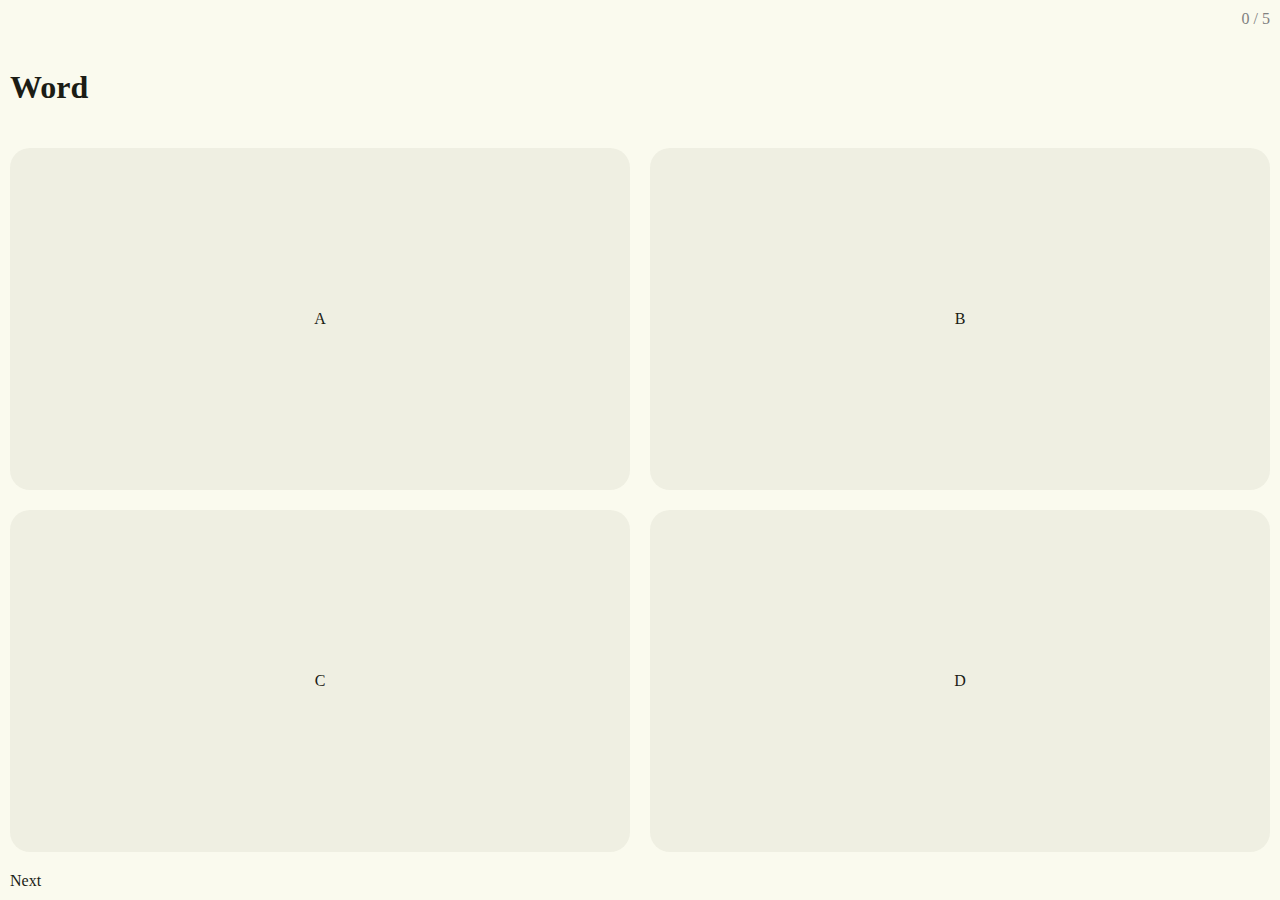
<file: pages/test/index.html>
<!DOCTYPE html>
<html>

<head>
    <meta charset="UTF-8">
    <meta name="viewport" content="width=device-width, initial-scale=1">
    <meta name="theme-color" content="#fafaee" />

    <title>Test</title>

    <link rel="stylesheet" href="../../style/theme/light.css">
    <link rel="stylesheet" href="../../style/style.css">

    <link rel="stylesheet" href="https://fonts.googleapis.com/css2?family=Material+Symbols+Rounded:opsz,wght,FILL,GRAD@24,400,1,0" />
    <link href="https://fonts.googleapis.com/css2?family=Roboto:ital,wght@0,100..900;1,100..900&display=swap" rel="stylesheet">

    <script type="importmap">
        {
            "imports": {
                "@material/web/": "https://esm.run/@material/web/"
            }
        }
    </script>

    <script type="module">
        import '@material/web/all.js';
        import { styles as typescaleStyles } from '@material/web/typography/md-typescale-styles.js';

        document.adoptedStyleSheets.push(typescaleStyles.styleSheet);
    </script>

    <style>
        :root {
            --md-linear-progress-track-height: 20px;
            --md-linear-progress-track-shape: 10px;
            --md-linear-progress-active-indicator-height: 20px;
            /* --md-sys-color-primary: #006A6A; */
            /* --md-sys-color-surface-container-highest: #DDE4E3; */
        }

        body {
            padding: 10px;
            margin: 0;
            box-sizing: border-box;
            display: flex;
            flex-direction: column;
            height: 100svh;
            gap: 20px;
        }

        #progress {
            display: flex;
            gap: 10px;
            align-items: center;

            md-linear-progress {
                flex: 1;
            }

            span {
                color: grey;
            }
        }

        #grid {
            display: grid;
            grid-template-columns: repeat(2, 1fr);
            flex: 1;
            gap: 20px;

            span {
                background: var(--md-sys-color-surface-container);
                border-radius: 20px;
                display: flex;
                align-items: center;
                justify-content: center;
            }
        }
    </style>
</head>

<body>
    <div id="progress">
        <md-linear-progress id="progress-bar" four-color></md-linear-progress>
        <span id="counter">0 / 5</span>
    </div>

    <h1 id="word">Word</h1>

    <div id="grid">
        <span>A</span>
        <span>B</span>
        <span>C</span>
        <span>D</span>
    </div>

    <md-filled-button id="next">Next</md-filled-button>
    
    <!-- <script src="//cdn.jsdelivr.net/npm/eruda"></script> -->
    <!-- <script>eruda.init();</script> -->
    
    <script type="module" src="main.js"></script>
</body>

</html>
</file>
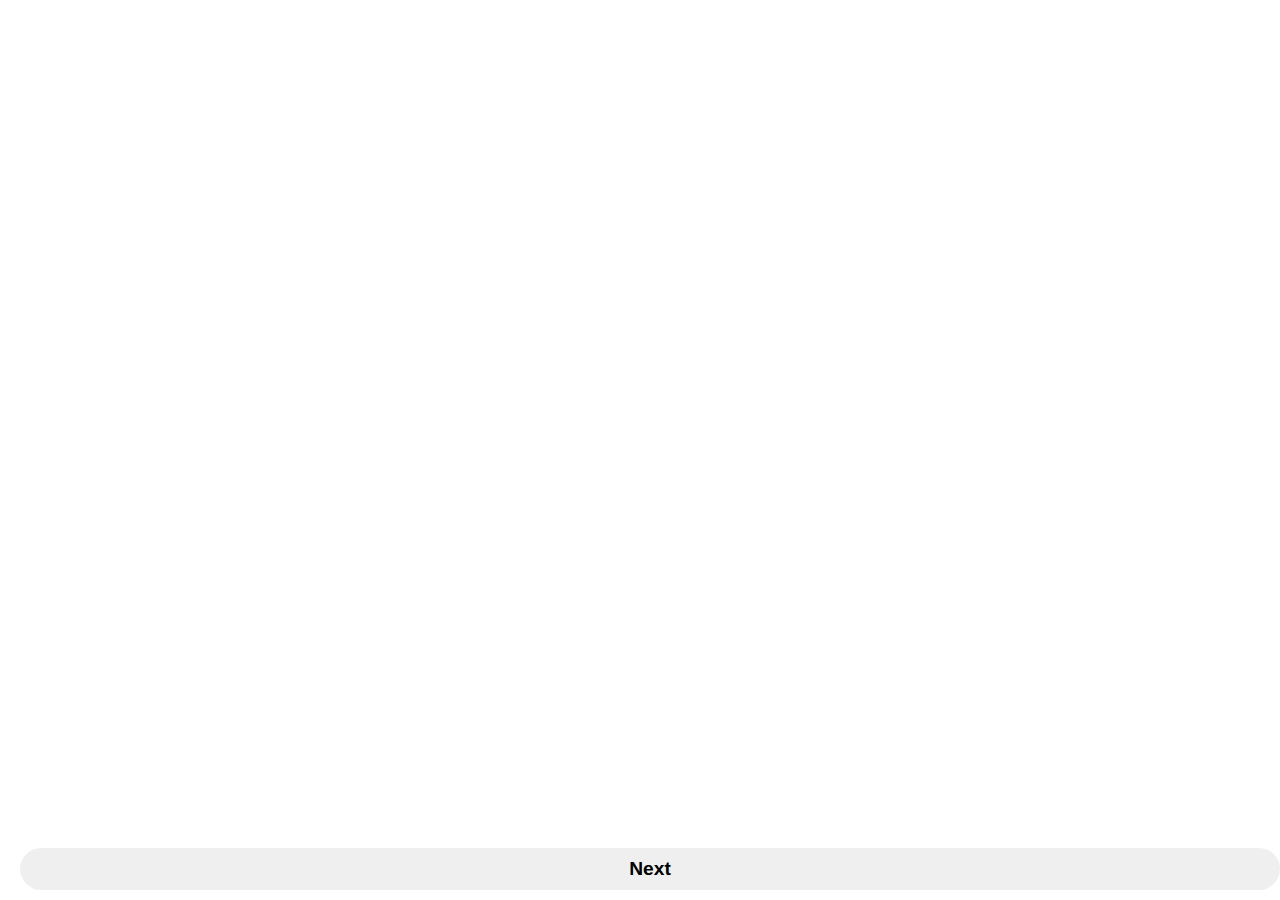
<file: pages/hiragana.html>
<!DOCTYPE html>
<html>

<head>
  <meta charset="UTF-8">
  <meta name="viewport" content="width=device-width, initial-scale=1">
  <link rel="stylesheet" href="../style/sour.css">
  
  <script>
    if(localStorage.getItem('theme') === 'dark'){
      document.querySelector(':root').style.setProperty('--background', 'black')
      document.querySelector(':root').style.setProperty('--color', 'white')
    }
  </script>
</head>

<body style="padding: 10px;">
  <div class="card center" id="card"></div>
  
  <div class="vert-bar" style="position: absolute; bottom: 0;width: calc(100% - 20px);">
    <button id="next">Next</button>
  </div>
  
  <script src="hiragana.js" type="module"></script>
</body>

</html>
</file>
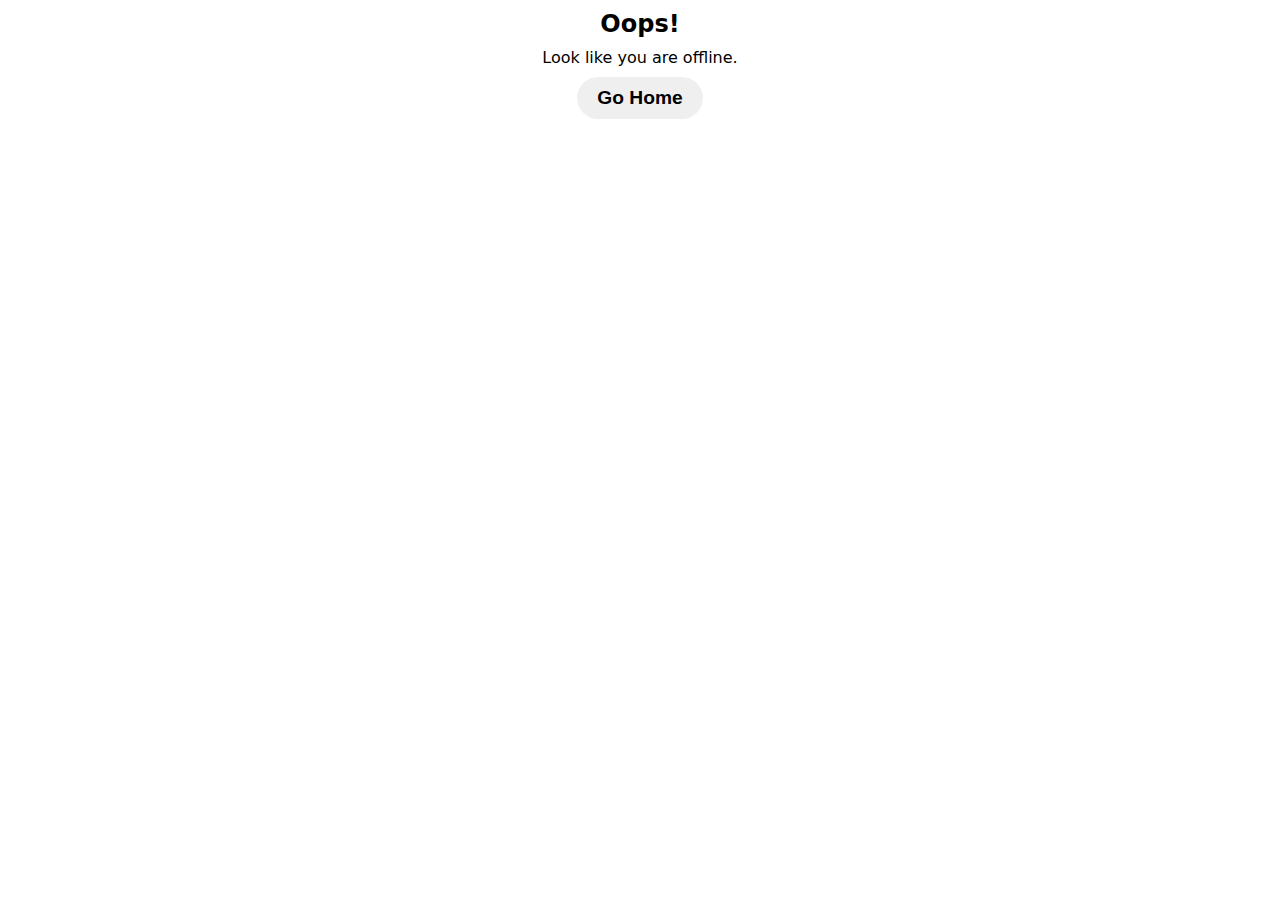
<file: pages/offline.html>
<!DOCTYPE html>
<html>

<head>
  <meta charset="UTF-8">
  <meta name="viewport" content="width=device-width, initial-scale=1">
  <link rel="stylesheet" href="../style/sour.css">
</head>

<body class="vert-bar center">
  <h2>Oops!</h2>
  Look like you are offline.
  <button onclick="location.assign('/index.html')">Go Home</button>
  
  <script>
    if (localStorage.getItem('theme') === 'dark') {
      document.querySelector(':root').style.setProperty('--background', 'black')
      document.querySelector(':root').style.setProperty('--color', 'white')
    }
  </script>
</body>

</html>
</file>
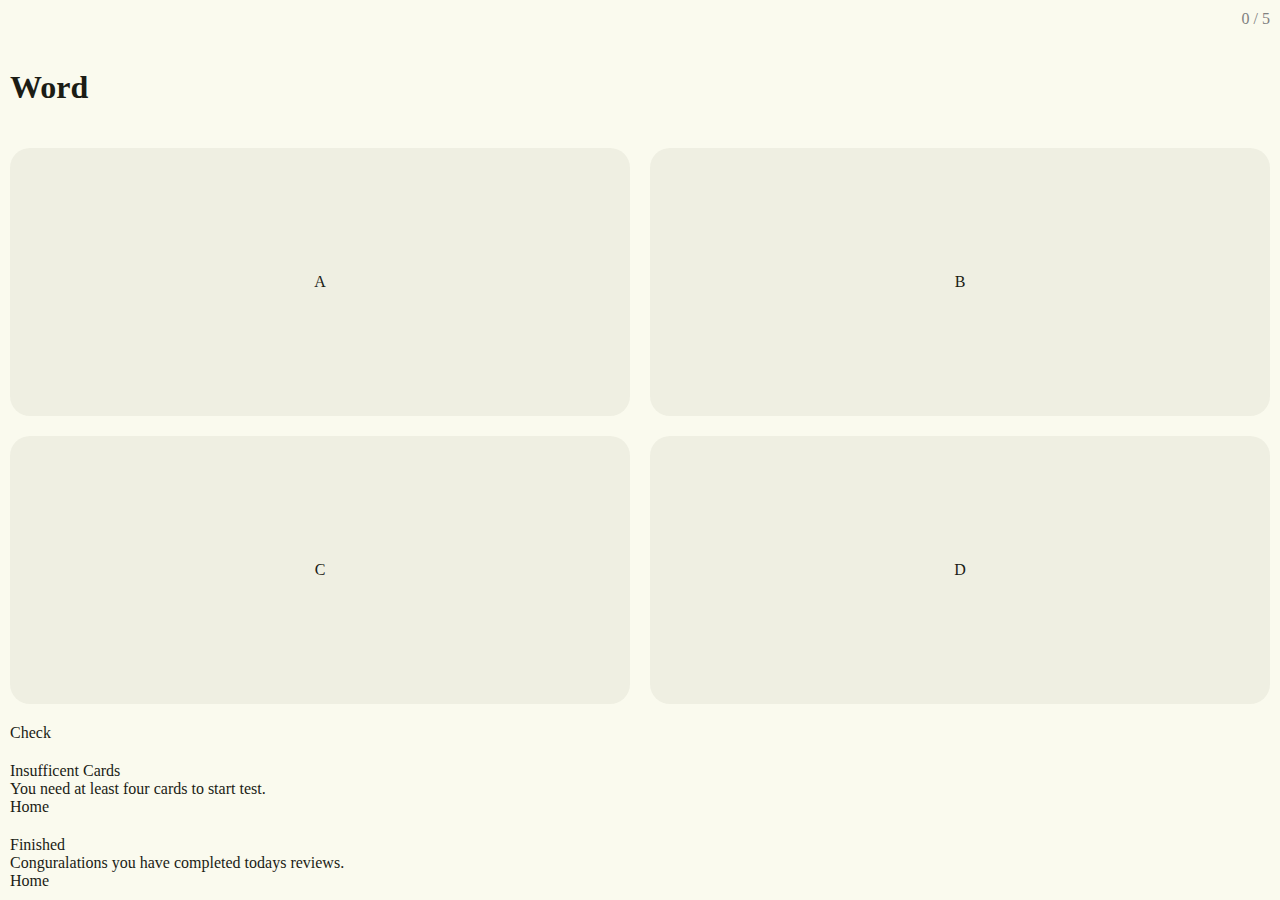
<file: pages/recall.html>
<!DOCTYPE html>
<html lang="en">

<head>
    <meta charset="UTF-8">
    <meta http-equiv="X-UA-Compatible" content="IE=Edge" />
    <meta name="viewport" content="width=device-width, initial-scale=1" />
    <meta name="theme-color" content="#fafaee" />

    <title>Daily Recall</title>

    <link rel="stylesheet" href="../style/style.css">
    <link rel="stylesheet" href="../style/theme/light.css">

    <link rel="stylesheet" href="https://fonts.googleapis.com/css2?family=Material+Symbols+Rounded:opsz,wght,FILL,GRAD@24,400,1,0" />
    <link href="https://fonts.googleapis.com/css2?family=Roboto:ital,wght@0,100..900;1,100..900&display=swap" rel="stylesheet">

    <script type="importmap">
        {
            "imports": {
                "@material/web/": "https://esm.run/@material/web/"
            }
        }
    </script>

    <script type="module">
        import '@material/web/all.js';
        import { styles as typescaleStyles } from '@material/web/typography/md-typescale-styles.js';

        document.adoptedStyleSheets.push(typescaleStyles.styleSheet);
    </script>

    <style>
        :root {
            --md-linear-progress-track-height: 20px;
            --md-linear-progress-track-shape: 10px;
            --md-linear-progress-active-indicator-height: 20px;
            /* --md-sys-color-primary: #006A6A; */
            /* --md-sys-color-surface-container-highest: #DDE4E3; */
        }

        body {
            padding: 10px;
            margin: 0;
            box-sizing: border-box;
            display: flex;
            flex-direction: column;
            height: 100svh;
            gap: 20px;
        }

        #progress {
            display: flex;
            gap: 10px;
            align-items: center;

            md-linear-progress {
                flex: 1;
            }

            span {
                color: grey;
            }
        }

        #grid {
            display: grid;
            grid-template-columns: repeat(2, 1fr);
            flex: 1;
            gap: 20px;

            & span {
                background: var(--md-sys-color-surface-container);
                border-radius: 20px;
                display: flex;
                align-items: center;
                justify-content: center;

                &.selected {
                    /* background: red; */
                    border: 2px solid var(--md-sys-color-outline);
                }

                &.correct {
                    background: var(--md-sys-color-primary);
                    color: var(--md-sys-color-on-primary);
                    /* border: 2px solid hsl(200, 90%, 50%); */
                }

                &.wrong {
                    background: var(--md-sys-color-error);
                    color: var(--md-sys-color-on-error);
                }
            }
        }
    </style>
</head>

<body>
    <div id="progress">
        <md-linear-progress id="progress-bar"></md-linear-progress>
        <span id="counter">0 / 5</span>
    </div>

    <h1 id="word">Word</h1>

    <div id="grid">
        <span>A</span>
        <span>B</span>
        <span>C</span>
        <span>D</span>
    </div>

    <md-filled-button id="next" disabled>Check</md-filled-button>

    <md-dialog id="dialog-nec">
        <div slot="headline">
            Insufficent Cards
        </div>

        <form slot="content" id="nec" method="dialog">
            You need at least four cards to start test.
        </form>

        <div slot="actions">
            <md-text-button form="nec" vlaue="ok">Home</md-text-button>
        </div>
    </md-dialog>

    <md-dialog id="dialog-done">
        <div slot="headline">
            Finished
        </div>

        <form slot="content" id="done" method="dialog">
            Conguralations you have completed todays reviews.
        </form>

        <div slot="actions">
            <md-text-button form="done" vlaue="ok">Home</md-text-button>
        </div>
    </md-dialog>

    <script src="https://cdn.jsdelivr.net/npm/eruda"></script>
    <script>
        eruda.init();
    </script>

    <script type="module">
        import "https://code.jquery.com/jquery-3.7.1.slim.min.js"

        const rate = [
            1, 1, 2, 4, 10
        ]

        const cards = JSON.parse(localStorage.getItem('jap'))

        if (cards.length < 4) {
            $('#dialog-nec')[0].show()
            $('#dialog-nec').on('close', () => location.replace(`../index.html`))
        } else if ((parseInt(localStorage.getItem('next') || nextNDays(1)) - Date.now()) <= 0) {
            $('#dialog-done')[0].show()
            $('#dialog-done').on('close', () => location.replace(`../index.html`))
        }

        const cardsToRecall = cards
            .filter(card => !card.nextRecallDate || (Date.now() >= card.nextRecallDate))
            .slice(0, 5)
        
        function next(completed) {
            if (completed >= cardsToRecall.length) {
                $('#dialog-done')[0].show()
                $('#dialog-done').on('close', () => location.replace(`../index.html`))
                
                localStorage.setItem('next', nextNDays(1))
                return
            }

            const card = cardsToRecall[completed]

            $('#counter').text(`${completed} / ${cardsToRecall.length}`)
            $('#word').text(card.word)

            $('#next').text('Check')
                .prop('disabled', true)

            const options = createOptions(cards.map(card => card.meaning), card.meaning)

            let selected

            $('#grid span').each((i, e) => {
                $(e).text(options[i])
                    .removeClass('correct wrong')

                e.onclick = () => {
                    $('#grid span').removeClass('selected')
                    $(e).addClass('selected')
                    $('#next').prop('disabled', false)

                    selected = i
                }
            })

            $('#next')[0].onclick = () => {
                $('#grid span').removeClass('selected')

                if (options[selected] == card.meaning) {
                    $($('#grid span')[selected]).addClass('correct')

                    const dayCount = rate[card.dayCount = (card.dayCount || 0) + 1] || rate.at(-1)
                    card.nextRecallDate = nextNDays(dayCount)
                } else {
                    $($('#grid span')[selected]).addClass('wrong')
                    $($('#grid span')[options.indexOf(card.meaning)]).addClass('correct')

                    const dayCount = rate[card.dayCount = 1]
                    card.nextRecallDate = nextNDays(dayCount)
                }

                localStorage.setItem('jap', JSON.stringify(cards))

                $('#progress-bar').val((completed + 1) / cardsToRecall.length)
                $('#counter').text(`${completed + 1} / ${cardsToRecall.length}`)

                $('#next').text('Next')
                $('#next')[0].onclick = () => next(completed + 1)
            }
        }

        function createOptions(allOptions, correctOption) {
            if (!allOptions.includes(correctOption)) {
                throw new Error("Fixed element is not in the array.");
            }

            const remainingElements = allOptions.filter(el => el !== correctOption);
            const randomElements = remainingElements.sort(() => Math.random() - 0.5).slice(0, 3);
            const randomIndex = Math.floor(Math.random() * 4);

            randomElements.splice(randomIndex, 0, correctOption);

            return randomElements;
        }

        function nextNDays(days) {
            const now = new Date();
            now.setDate(now.getDate() + days); // Move to the next day
            now.setHours(0, 0, 0, 0); // Set time to 12:00 AM (midnight)

            const nextMidnightTimestamp = now.getTime()

            return nextMidnightTimestamp
        }

        next(0)
    </script>
</body>

</html>
</file>
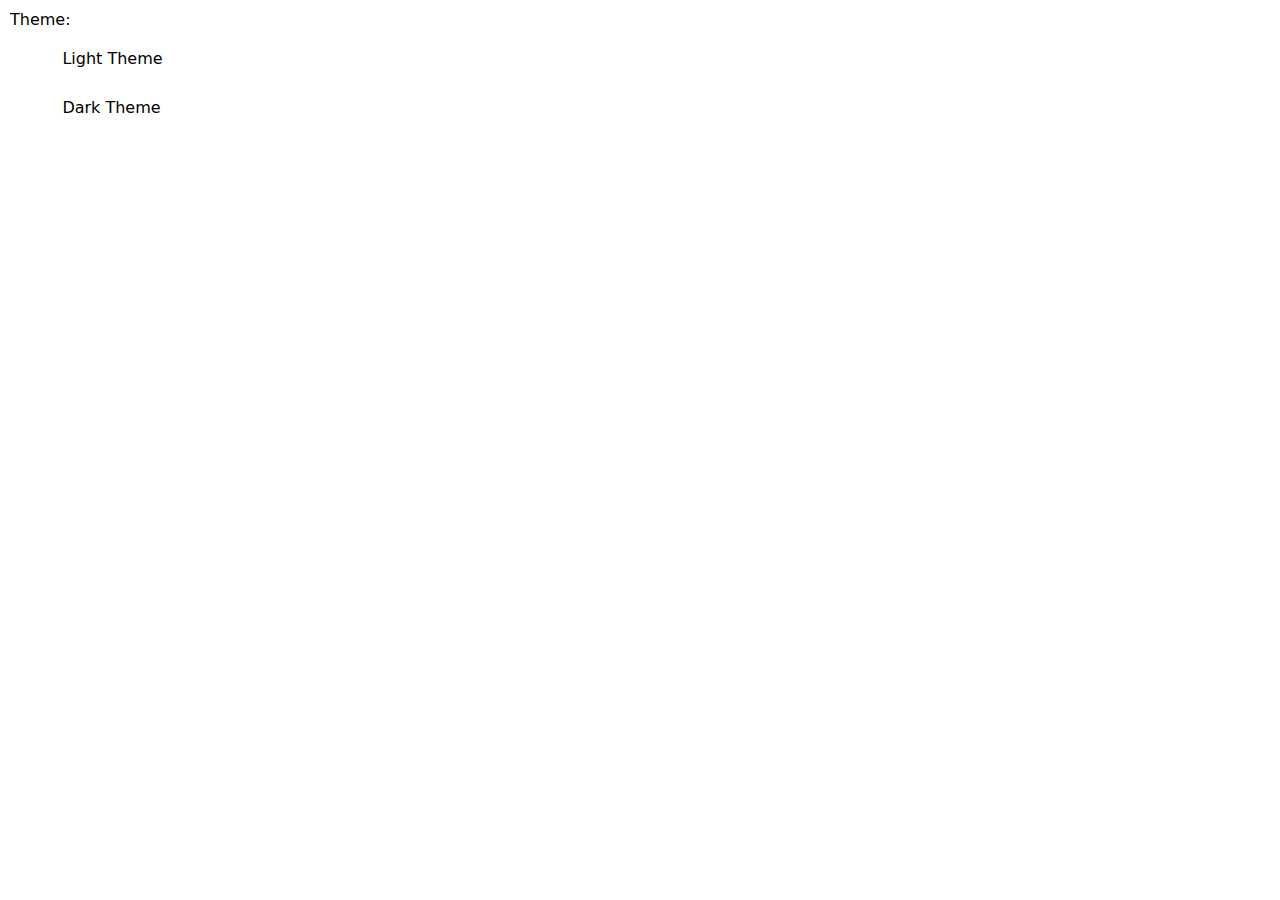
<file: pages/settings.html>
<!DOCTYPE html>
<html>

<head>
  <meta charset="UTF-8">
  <meta name="viewport" content="width=device-width, initial-scale=1">
  <title>Settings</title>
  <link rel="stylesheet" href="../style/sour.css">
</head>

<body>
  <div class="vert-bar">
    Theme:
    
    <div class="radio">
      <input type="radio" name="theme" id="theme-light" checked>
      <label for="theme-light">Light Theme</label>
    </div>
    
    <div class="radio">
      <input type="radio" name="theme" id="theme-dark">
      <label for="theme-dark">Dark Theme</label>
    </div>
  </div>
  
  <script type="text/javascript" charset="utf-8">
    document.getElementById('theme-dark').addEventListener('change', function(ev){
      if(this.checked) document.querySelector(':root').style.setProperty('--background', 'black')
      if(this.checked) document.querySelector(':root').style.setProperty('--color', 'white')
      localStorage.setItem('theme', 'dark')
    })
    
    document.getElementById('theme-light').addEventListener('change', function(ev) {
      if (this.checked) document.querySelector(':root').style.setProperty('--background', 'white')
      if (this.checked) document.querySelector(':root').style.setProperty('--color', 'black')
      localStorage.setItem('theme', 'light')
    })
    
    if(localStorage.getItem('theme') === 'dark'){
      document.querySelector(':root').style.setProperty('--background', 'black')
      document.querySelector(':root').style.setProperty('--color', 'white')
      document.getElementById('theme-dark').checked = true
    }
  </script>
</body>

</html>
</file>
<file: style/theme/light.css>
:root {
  --md-sys-color-primary: rgb(83 101 37);
  --md-sys-color-surface-tint: rgb(83 101 37);
  --md-sys-color-on-primary: rgb(255 255 255);
  --md-sys-color-primary-container: rgb(214 235 156);
  --md-sys-color-on-primary-container: rgb(21 31 0);
  --md-sys-color-secondary: rgb(90 97 71);
  --md-sys-color-on-secondary: rgb(255 255 255);
  --md-sys-color-secondary-container: rgb(223 230 197);
  --md-sys-color-on-secondary-container: rgb(24 30 9);
  --md-sys-color-tertiary: rgb(57 102 95);
  --md-sys-color-on-tertiary: rgb(255 255 255);
  --md-sys-color-tertiary-container: rgb(188 236 227);
  --md-sys-color-on-tertiary-container: rgb(0 32 28);
  --md-sys-color-error: rgb(186 26 26);
  --md-sys-color-on-error: rgb(255 255 255);
  --md-sys-color-error-container: rgb(255 218 214);
  --md-sys-color-on-error-container: rgb(65 0 2);
  --md-sys-color-background: rgb(250 250 238);
  --md-sys-color-on-background: rgb(27 28 21);
  --md-sys-color-surface: rgb(250 250 238);
  --md-sys-color-on-surface: rgb(27 28 21);
  --md-sys-color-surface-variant: rgb(226 228 212);
  --md-sys-color-on-surface-variant: rgb(69 72 60);
  --md-sys-color-outline: rgb(118 120 107);
  --md-sys-color-outline-variant: rgb(198 200 184);
  --md-sys-color-shadow: rgb(0 0 0);
  --md-sys-color-scrim: rgb(0 0 0);
  --md-sys-color-inverse-surface: rgb(48 49 41);
  --md-sys-color-inverse-on-surface: rgb(242 241 229);
  --md-sys-color-inverse-primary: rgb(186 207 131);
  --md-sys-color-primary-fixed: rgb(214 235 156);
  --md-sys-color-on-primary-fixed: rgb(21 31 0);
  --md-sys-color-primary-fixed-dim: rgb(186 207 131);
  --md-sys-color-on-primary-fixed-variant: rgb(60 77 14);
  --md-sys-color-secondary-fixed: rgb(223 230 197);
  --md-sys-color-on-secondary-fixed: rgb(24 30 9);
  --md-sys-color-secondary-fixed-dim: rgb(195 202 170);
  --md-sys-color-on-secondary-fixed-variant: rgb(67 73 49);
  --md-sys-color-tertiary-fixed: rgb(188 236 227);
  --md-sys-color-on-tertiary-fixed: rgb(0 32 28);
  --md-sys-color-tertiary-fixed-dim: rgb(161 208 199);
  --md-sys-color-on-tertiary-fixed-variant: rgb(32 78 71);
  --md-sys-color-surface-dim: rgb(219 219 207);
  --md-sys-color-surface-bright: rgb(250 250 238);
  --md-sys-color-surface-container-lowest: rgb(255 255 255);
  --md-sys-color-surface-container-low: rgb(245 244 232);
  --md-sys-color-surface-container: rgb(239 239 226);
  --md-sys-color-surface-container-high: rgb(233 233 221);
  --md-sys-color-surface-container-highest: rgb(227 227 215);
  --md-extended-color-custom-color-color: rgb(58 96 143);
  --md-extended-color-custom-color-on-color: rgb(255 255 255);
  --md-extended-color-custom-color-color-container: rgb(211 227 255);
  --md-extended-color-custom-color-on-color-container: rgb(0 28 57);
}
</file>
<file: style/style.css>
:root {
    font-family: "Roboto", serif;
    font-optical-sizing: auto;
    font-weight: 400;
    font-style: normal;
    font-variation-settings: "wdth" 100;
}

body {
    margin: 0;
    padding: 0;
    background: var(--md-sys-color-surface);
    color: var(--md-sys-color-on-surface);
}

md-icon {
    --md-icon-font: 'Material Symbols Rounded';
    color: var(--md-sys-color-control-normal);
}

nav {
    display: flex;
    padding: 5px;
    align-items: center;

    .title {
        font-size: 20px;
        flex: 1;
    }

    .options {
        display: flex;
        gap: 5px;
        align-items: center;

        & span {
            position: relative;
            bottom: 7px;
            font-weight: 650;
        }
    }
}

#cards {
    display: flex;
    padding: 10px;
    flex-direction: column;
    gap: 10px;
}

.card {
    background: var(--md-sys-color-surface-container);
    padding: 15px;
    border-radius: 10px;

    .word {
        font-weight: bold;
        font-size: 24px;
    }

    .meaning {
        margin-top: 10px;
    }

    .options {
        /* margin-top: 10px; */
        display: flex;
        flex-direction: row-reverse;
        color: var(--md-sys-color-on-surface-container);
    }
}

md-fab {
    position: absolute;
    right: 20px;
    bottom: 20px;
}

.sv {
    overflow-y: scroll;
}

.err {
    --md-text-button-label-text-color: var(--md-sys-color-error);
}

.r {
    position: relative;
}

.m {
    margin: 10px;
}
</file>
<file: style/sour.css>
body {
  margin: 0;
  padding: 0;
  font-family: system-ui;
}

button {
  /* background: limegreen; */
  padding: 10px 20px;
  border: none;
  border-radius: 25px;
  /* color: white; */
  font-weight: 700;
  font-size: 1.2rem;
  position: relative;
  overflow: hidden;
  isolation: isolate;
}

button::before {
  content: "";
  background: white;
  position: absolute;
  width: 10%;
  aspect-ratio: 1;
  inset: 0;
  margin: auto;
  transition: width 0s .2s;
  opacity: 0;
  border-radius: 50%;
  z-index: -1;
}

button:active::before {
  transition: .2s;
  width: 100%;
  opacity: .3;
}

.vert-bar button.long {
  flex-grow: 1;
}

.vert-bar {
  display: flex;
  padding: 10px;
  flex-direction: column;
  gap: 10px;
}

.horz-bar {
  display: flex;
  padding: 10px;
  gap: 10px;
}

.no-gap {
  gap: 0;
}

.no-pad {
  padding: 0;
}

.center {
  align-items: center;
}

.fixicon {
  vertical-align: bottom;
}

.input input {
  padding: 10px;
  border-radius: 10px;
  outline: none;
}

.input {
  flex-grow: 1;
  position: relative;
  display: flex;
  flex-direction: column;
}

.input span {
  color: black;
  position: absolute;
  display: block;
  left: 10px;
  top: 50%;
  transform: translateY(-50%);
  transition: .5s;
  color: grey;
}

input.valid ~ span,
input:focus ~ span {
  border-radius: 5px;
  padding: 2px 6px;
  transform: translate(2px, -150%);
  font-size: 0.8rem;
}

input {
    border: 2px solid transparent;
    transition: .5s border-color;
}

.card-edit {
  margin: 10px;
  padding: 10px;
  display: flex;
  flex-direction: column;
  gap: 20px;
  border-radius: 10px;
}

.card {
    border-radius: 10px;
    padding: 10px;
    position: relative;
    
    .options {
        display: flex;
        flex-direction: row-reverse;
        gap: 10px;
        color: hsl(200, 10%, 50%);
        
        /* & :nth-child(1) {
            color: hsl(0, 80%, 50%);
        } */
    }
}

h1 {
  margin: 0;
  border-bottom: 1px solid grey;
}

h2 {
  margin: 0;
}

nav {
  display: flex;
  background-color: var(--nav);
  height: 55px;
  align-items: center;
}

nav > span {
  flex-grow: 1;
  padding-left: 10px;
  font-size: 1.rem;
}

nav div {
  margin-right: 10px;
}

nav .material-icons {
  padding: 5px;
  border-radius: 50%;
  margin-top: 5px;
}

nav .material-icons:active {
  background: hsl(0, 0%, 100%);
}

@font-face {
  font-family: 'Material Icons';
  font-style: normal;
  font-weight: 400;
  src: url(../google-fonts.woff2) format('woff2');
}

.material-icons {
  font-family: 'Material Icons';
  font-weight: normal;
  font-style: normal;
  font-size: 24px;
  line-height: 1;
  letter-spacing: normal;
  text-transform: none;
  display: inline-block;
  white-space: nowrap;
  word-wrap: normal;
  direction: ltr;
  -webkit-font-feature-settings: 'liga';
  -webkit-font-smoothing: antialiased;
}

.radio {
  border-radius: 10px;
  padding: 10px;
  display: flex;
  gap: 10px;
  align-items: center;
}

.radio input {
  appearance: none;
  outline: 3px solid var(--primary);
  outline-offset: 3px;
  width: .9rem;
  aspect-ratio: 1;
  border-radius: 50%;
}

.radio input:checked {
  background: var(--primary);
}

.radio label {
  display: block;
  flex-grow: 1;
  margin-left: 10px;
}

.radio:has(input:checked) {
  outline: 1px solid var(--primary);
}

.sub {
  color: grey;
}

.fill {
  flex-grow: 1;
}

.ans {
  /* border: 1.5px solid var(--primary); */
  border-radius: 10px;
  display: flex;
  align-items: center;
  justify-content: center;
}

.progress-bar {
  width: 100%;
  height: 2rem;
  border-radius: 10px;
  position: relative;
  background: var(--background-faint);
  overflow: hidden;
  --progress: 0;
}

.progress-bar::before {
  content: "";
  position: absolute;
  width: var(--progress);
  height: 100%;
  background: var(--primary);
  transition: width .5s;
}
</file>
